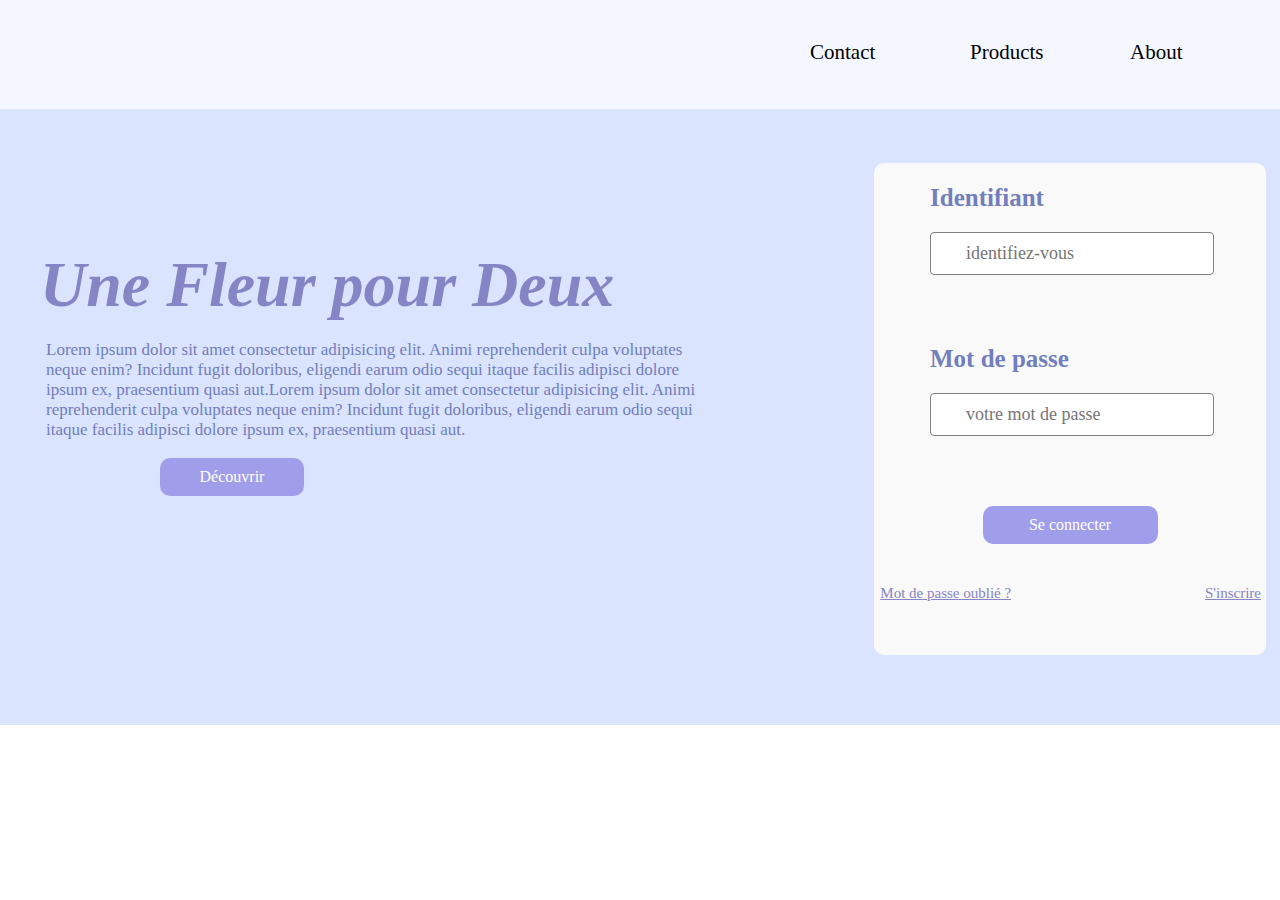
<file: public/index.html>
<!DOCTYPE html>
<html>

<head>
    <meta charset='utf-8'>
    <meta http-equiv='X-UA-compatible' content='IE=edge'>
    <title>Mon projet d'école</title>
    <meta name='viewport' content='width=device-width, initial-scale=-1'>
    <link rel='stylesheet' type='text/css' media='screen' href='../css/style.css'>
    <!--On a pas besoin du fichier js-->
    <!--<script src='main.js'></script>-->
</head>

<body>

    <div class="container">
        <div class="banner">
            <div class="boton">

                <ul>
                    <li>
                        <left><a href="index.html">Home</a></left>
                    </li>
                    <li>
                        <left><a href="About.html">About</a></left>
                    </li>
                    <li>
                        <left><a href="Products.html">Products</a></left>
                    </li>
                    <li>
                        <left><a href="Contact.html">Contact</a></left>
                    </li>
                </ul>
            </div>

            <div class="block_1">
                <h1><i>Une Fleur pour Deux</i></h1></br>
                <p>Lorem ipsum dolor sit amet consectetur adipisicing elit.
                    Animi reprehenderit culpa voluptates neque enim? Incidunt fugit
                    doloribus, eligendi earum odio sequi itaque facilis adipisci 
                    dolore ipsum
                    ex, praesentium quasi aut.Lorem ipsum dolor sit 
                    amet consectetur adipisicing elit.
                    Animi reprehenderit culpa voluptates neque enim? Incidunt fugit
                    doloribus, eligendi earum odio sequi itaque facilis adipisci dolore ipsum
                    ex, praesentium quasi aut.</p></br>


                <input class="botton_left" type="submit" value="Découvrir">
            </div>

            <div>
                <title>Formulaire d'Enregistrement</title>

                <section class="form-register">
                    <h2>Identifiant</h2>
                    <input class="controls" type="text" name="identifiant" id="identifiant"
                        placeholder="identifiez-vous">
                    <h2>Mot de passe</h2>
                    <input class="controls" type="text" name="mot de passe" id="mot de passe"
                        placeholder="votre mot de passe">
                    <input class="botton_right" type="submit" value="Se connecter">
                    <div class="botonsInferieur">
                        <div class="sincrire">
                        <a href="#">S'inscrire</a>
                        </div>
                        <div class="passeoublie">
                        <a href="#">Mot de passe oublié ?</a>
                        </div>
                    </div>


                </section>
            </div>
        </div>

    </div>
    </div>

    <div class="block_2">
        <h4><i>Qui sommes nous ?</i></h4></br>
        <p>Lorem ipsum dolor sit amet consectetur adipisicing elit.
            Animi reprehenderit culpa voluptates neque enim? Incidunt fugit
            doloribus, eligendi earum odio sequi itaque facilis adipisci dolore ipsum
            ex, praesentium quasi aut.Lorem ipsum dolor sit amet consectetur adipisicing elit.
            Animi reprehenderit culpa voluptates neque enim? Incidunt fugit
            doloribus, eligendi earum odio sequi itaque facilis adipisci dolore ipsum
            ex, praesentium quasi aut.</p></br>
    </div>

</body>

</html>
</file>
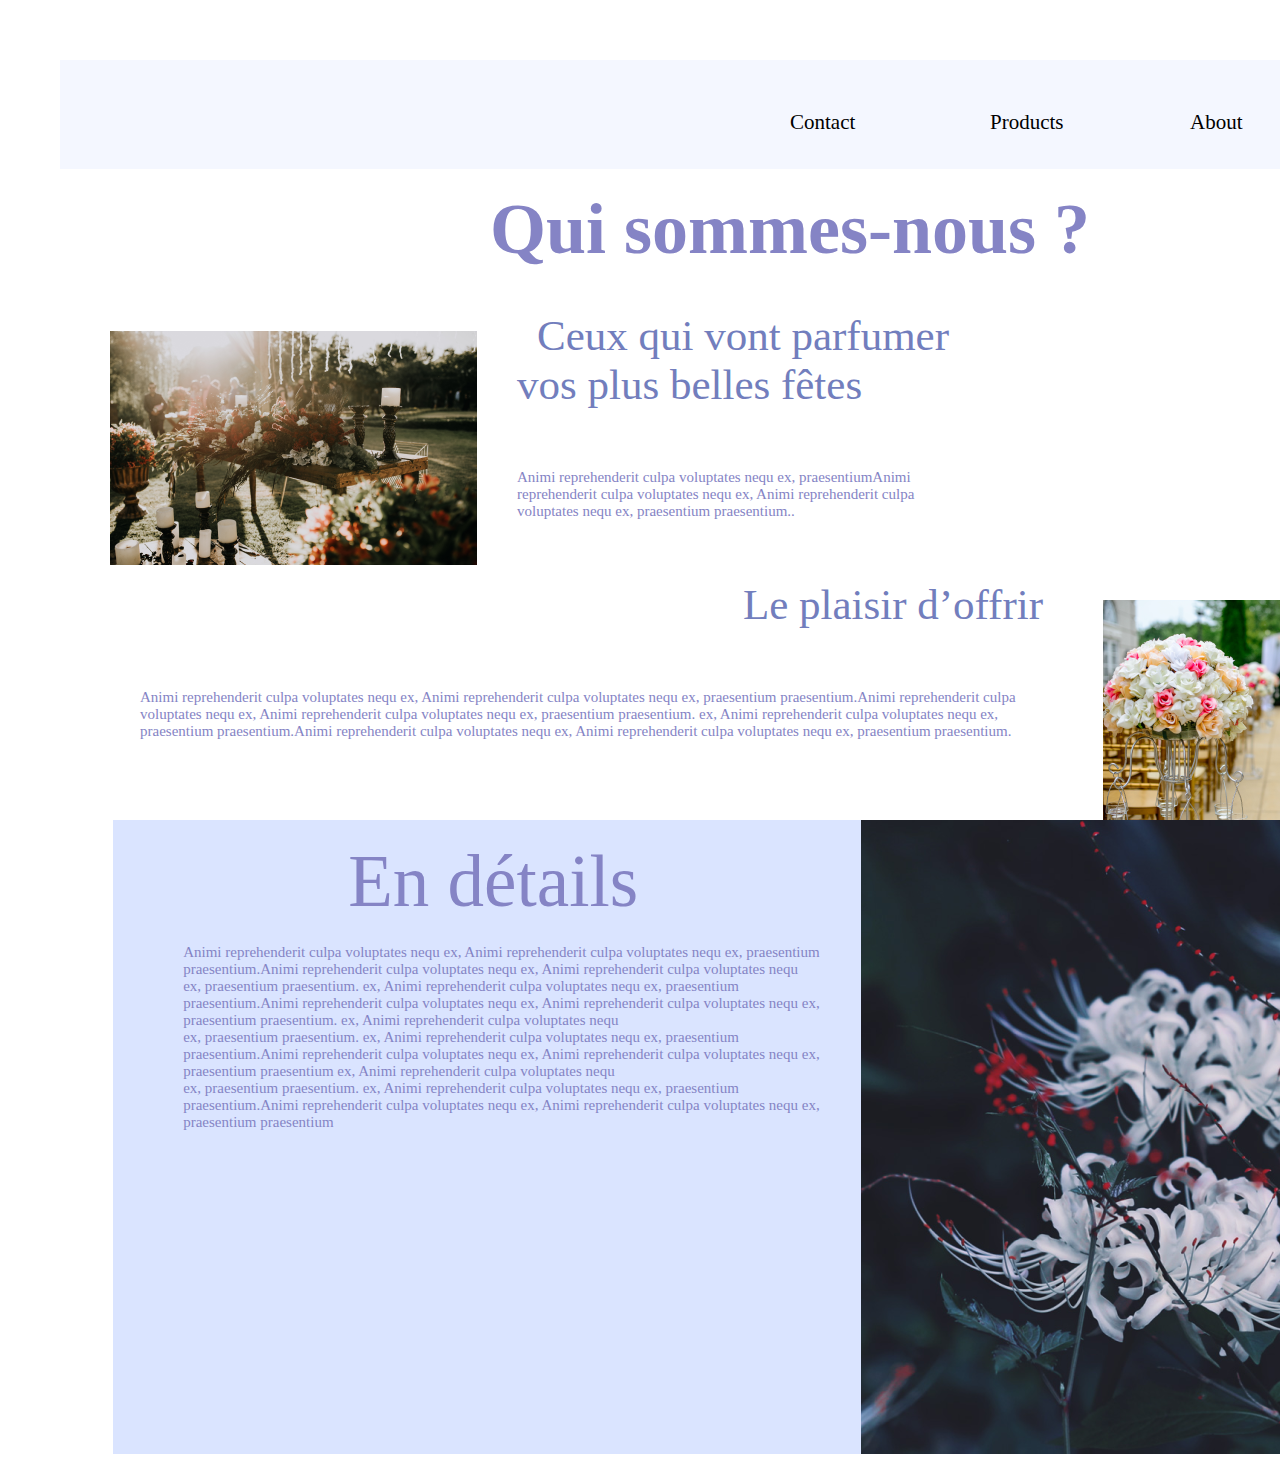
<file: public/About.html>
<html>

<head>
    <meta charset='utf-8'>
    <meta http-equiv='X-UA-compatible' content='IE=edge'>
    <title>Qui sommes-nous ?</title>
    <meta name='viewport' content='width=device-width, initial-scale=-1'>
    <link rel='stylesheet' type='text/css' media='screen' href='../css/style.css'>
</head>

<body>
    <div class="containerAbout">
        <div class="banner">
            <div class="boton">

                <ul>
                    <li>
                        <left><a href="index.html">Home</a></left>
                    </li>
                    <li>
                        <left><a href="About.html">About</a></left>
                    </li>
                    <li>
                        <left><a href="Products.html">Products</a></left>
                    </li>
                    <li>
                        <left><a href="Contact.html">Contact</a></left>
                    </li>
                </ul>
            </div>

            <div class="titreAbout">
                Qui sommes-nous ?
            </div>

            <div class="photo1">
            <img src="../images/photo1.png" alt="photo1">
            </div>


            <div class="titre1">
                 <h>Ceux qui vont parfumer 
                 </br>vos plus belles fêtes</h>
            </div>
            <div class="texte1">
                 <p>Animi reprehenderit culpa voluptates nequ
                    ex, praesentiumAnimi reprehenderit culpa voluptates nequ
                    ex, Animi reprehenderit culpa voluptates nequ
                    ex, praesentium praesentium..</p>
            </div>


                <div class="Photo2">
                    <img src="../images/photo2.png" alt="photo2">
                           </div>
            
        

              <div class="titre2">
                    <h>Le plaisir d’offrir</br></h>
               </div>
               <div class="texte2">
                    <p>Animi reprehenderit culpa voluptates nequ
                       ex, Animi reprehenderit culpa voluptates nequ
                       ex, praesentium praesentium.Animi reprehenderit culpa voluptates nequ
                       ex, Animi reprehenderit culpa voluptates nequ
                       ex, praesentium praesentium.  ex, Animi reprehenderit culpa voluptates nequ
                       ex, praesentium praesentium.Animi reprehenderit culpa voluptates nequ
                       ex, Animi reprehenderit culpa voluptates nequ
                       ex, praesentium praesentium.</p>
               </div>
        
              
               <div class="Photo3">
                <img src="../images/anomonesgrande.png" alt="photo3">
                       </div>
               <div class="titre3">
                <h>En détails</br></h>
                <p>Animi reprehenderit culpa voluptates nequ
                    ex, Animi reprehenderit culpa voluptates nequ
                    ex, praesentium praesentium.Animi reprehenderit culpa voluptates nequ
                    ex, Animi reprehenderit culpa voluptates nequ</br>
                    ex, praesentium praesentium.  ex, Animi reprehenderit culpa voluptates nequ
                    ex, praesentium praesentium.Animi reprehenderit culpa voluptates nequ
                    ex, Animi reprehenderit culpa voluptates nequ
                    ex, praesentium praesentium.
                    ex, Animi reprehenderit culpa voluptates nequ</br>
                    ex, praesentium praesentium.  ex, Animi reprehenderit culpa voluptates nequ
                    ex, praesentium praesentium.Animi reprehenderit culpa voluptates nequ
                    ex, Animi reprehenderit culpa voluptates nequ
                    ex, praesentium praesentium
                    ex, Animi reprehenderit culpa voluptates nequ</br>
                    ex, praesentium praesentium.  ex, Animi reprehenderit culpa voluptates nequ
                    ex, praesentium praesentium.Animi reprehenderit culpa voluptates nequ
                    ex, Animi reprehenderit culpa voluptates nequ
                    ex, praesentium praesentium</p>
               
           </div>
        
                

            </div>
        </div>
  
</body>

</html>
</file>
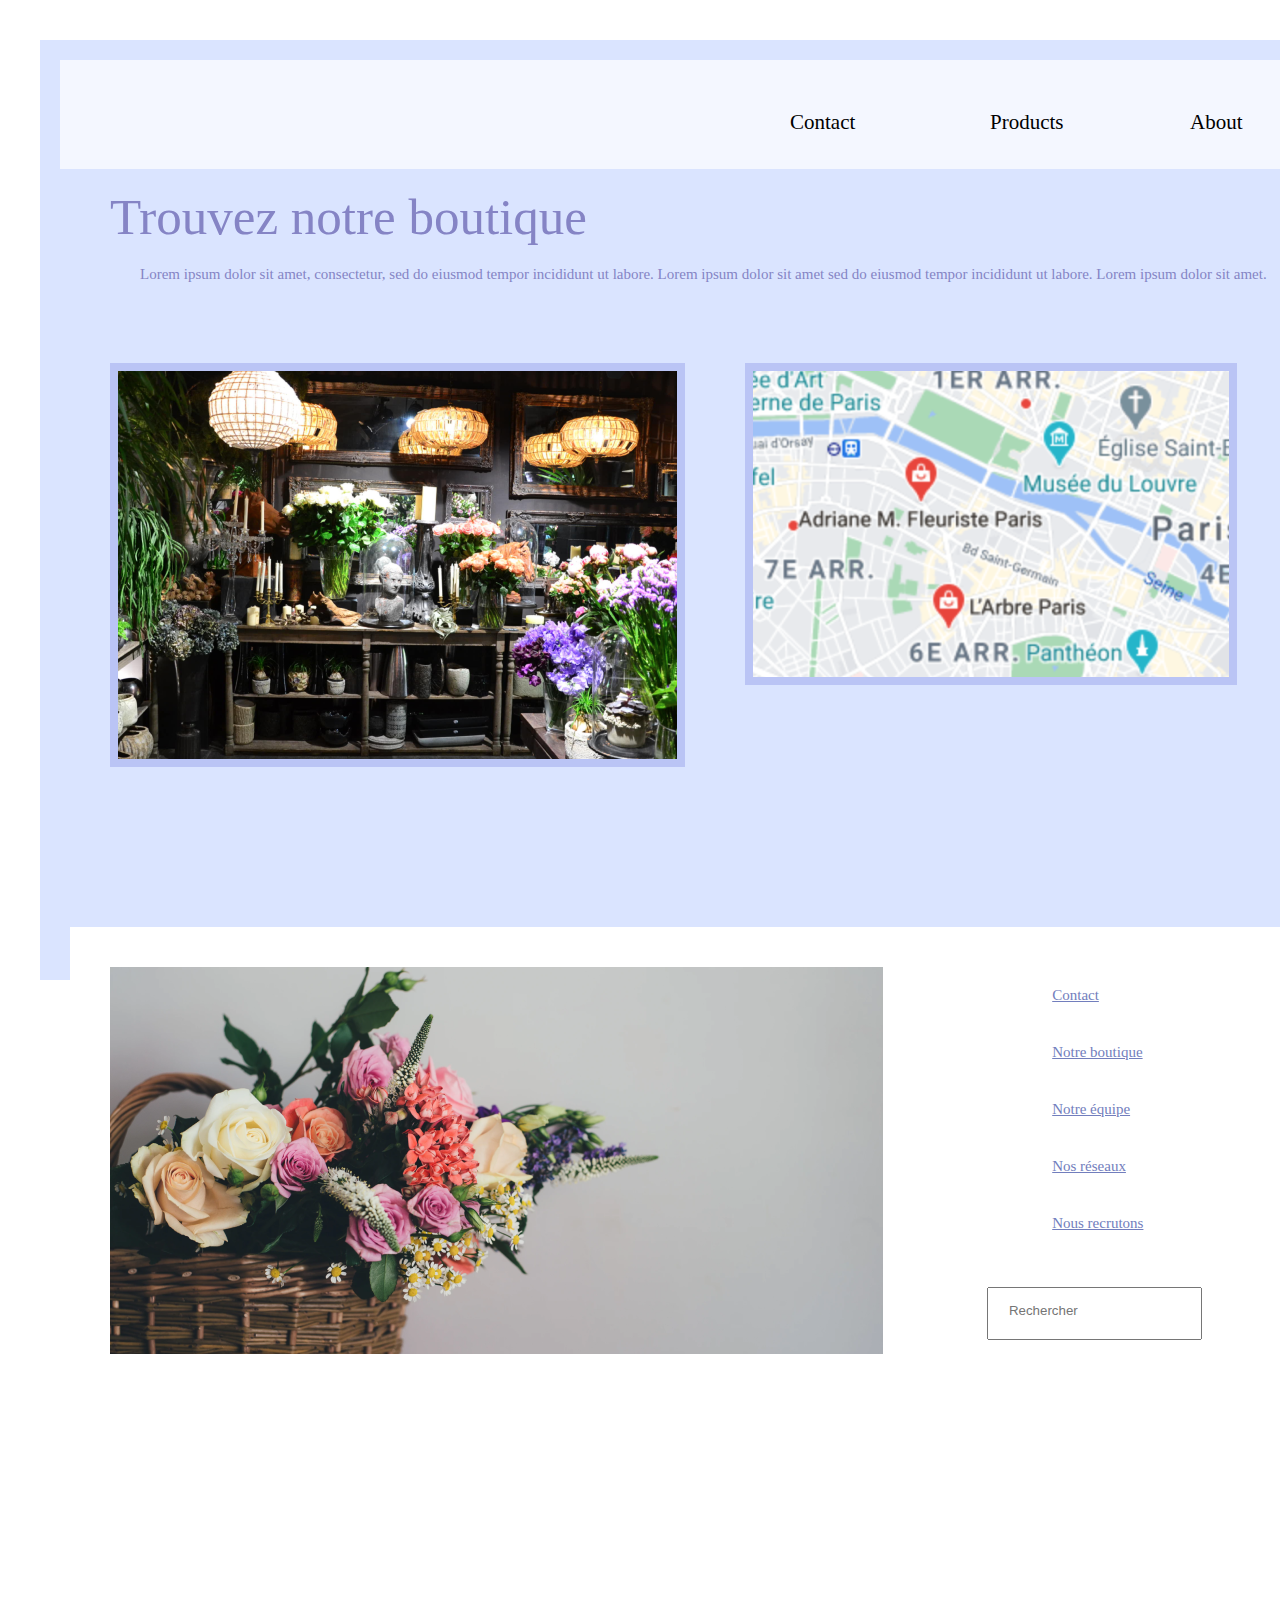
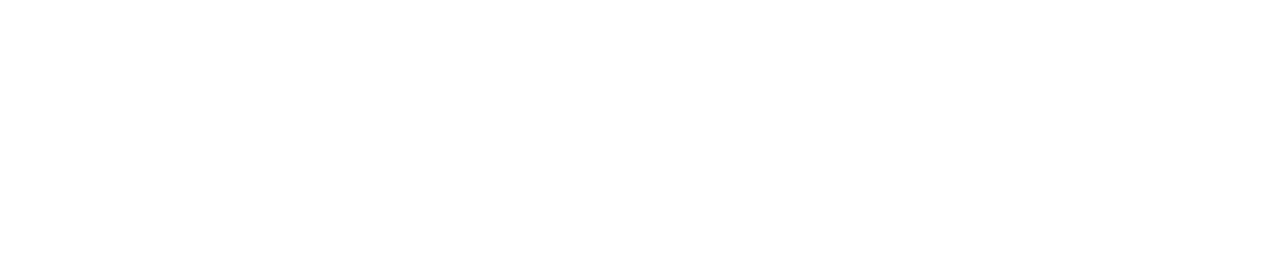
<file: public/Contact.html>
<html>

<head>
    <meta charset='utf-8'>
    <meta http-equiv='X-UA-compatible' content='IE=edge'>
    <title>Contact</title>
    <meta name='viewport' content='width=device-width, initial-scale=-1'>
    <link rel='stylesheet' type='text/css' media='screen' href='../css/style.css'>
</head>

<body>
    <div class="containerContacts">
        <div class="banner">
            <div class="boton">

                <ul>
                    <li>
                        <left><a href="index.html">Home</a></left>
                    </li>
                    <li>
                        <left><a href="About.html">About</a></left>
                    </li>
                    <li>
                        <left><a href="Products.html">Products</a></left>
                    </li>
                    <li>
                        <left><a href="Contact.html">Contact</a></left>
                    </li>
                </ul>
            </div>

            <div class="titreContact">
                <h>Trouvez notre boutique</h>
                <p>Lorem ipsum dolor sit amet, consectetur, sed do eiusmod tempor incididunt ut labore. 
                    Lorem ipsum dolor sit amet
                sed do eiusmod tempor incididunt ut labore. 
                Lorem ipsum dolor sit amet.</p>
            </div>



            <div class="boutiquephoto">
                <img src="../images/boutique.png" alt="boutiquephoto">
                
            </div>
            <div class="mapphoto">
                <img src="../images/map.png" alt="mapphoto">

            </div>


  <div class="photofoot">
                <img src="../images/fleurfooting.png" alt="fleurfooting">


<div class="liste">
    <dl>
        <dt><a href="Contact.html">Contact</a></dt>
        <dt><a href="Products.html">Notre boutique</a></dt>
        <dt><a href="#">Notre équipe</a></dt>
        <dt><a href="#">Nos réseaux</a></dt>
         <dt><a href="#">Nous recrutons</a></dt>

    </dl>
 

<section class="rechercher">
       
    <input class="rechercher" type="text" name="rechercher" id="rechercher"
    placeholder="Rechercher">
        </section>

        </div>
        </div>

    </body>
    </html>
</file>
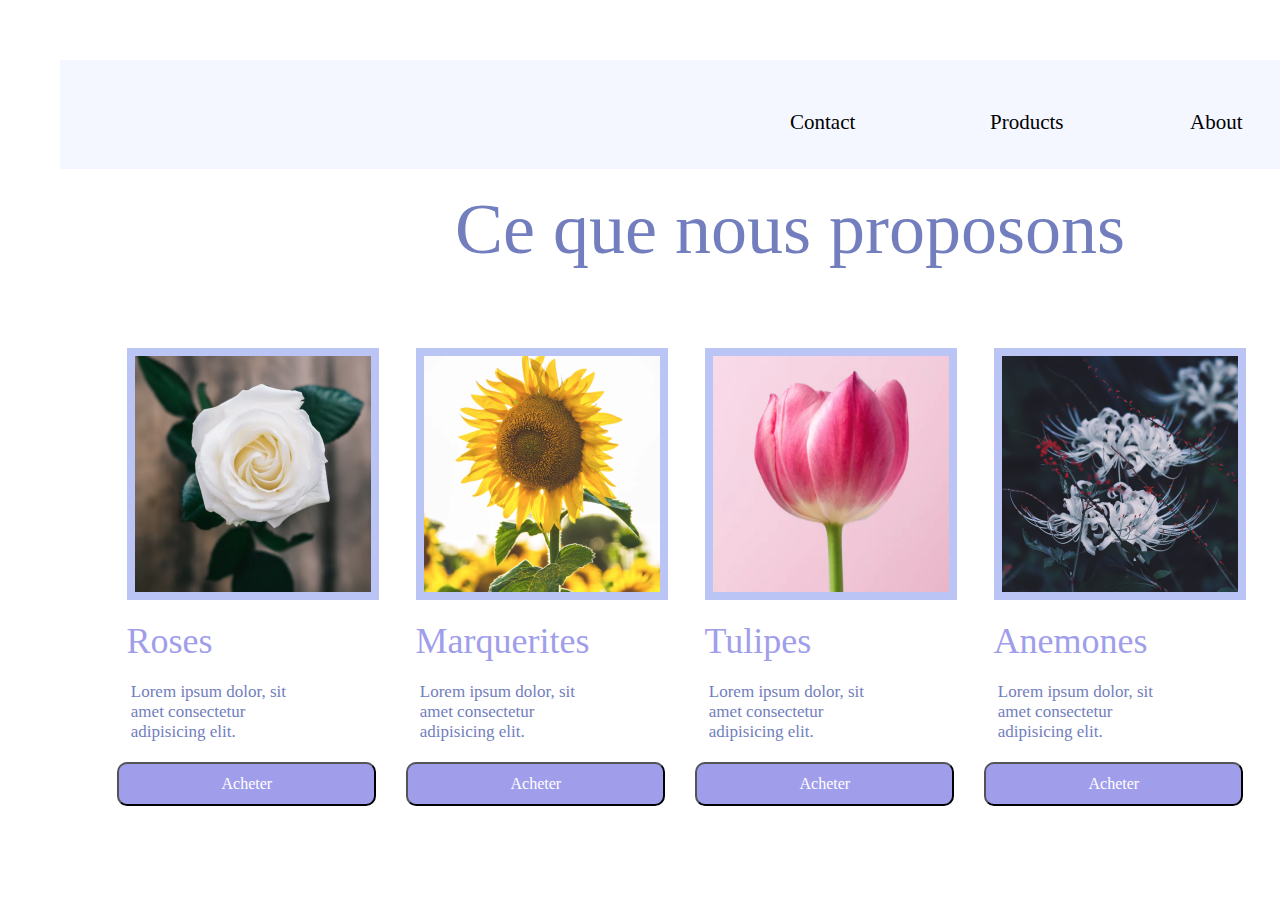
<file: public/Products.html>
<html>

<head>
    <meta charset='utf-8'>
    <meta http-equiv='X-UA-compatible' content='IE=edge'>
    <title>Products</title>
    <meta name='viewport' content='width=device-width, initial-scale=-1'>
    <link rel='stylesheet' type='text/css' media='screen' href='../css/style.css'>
</head>

    

<body>
    <div class="containerProducts">
        <div class="banner">
            <div class="boton">

                <ul>
                    <li>
                        <left><a href="index.html">Home</a></left>
                    </li>
                    <li>
                        <left><a href="About.html">About</a></left>
                    </li>
                    <li>
                        <left><a href="Products.html">Products</a></left>
                    </li>
                    <li>
                        <left><a href="Contact.html">Contact</a></left>
                    </li>
                </ul>
            </div>

            <div class="titreProducts">
                Ce que nous proposons
            </div>

            
                <div class="fleurs">
                <img src="../images/roses.png" alt="roses">
                <h>Roses</h>
                    <p>Lorem ipsum dolor, sit amet consectetur adipisicing elit.</p>
                        <input class="botonfleurs" type="submit" value="Acheter"> 
                </div>
                 

                <div class="fleurs">
                <img src="../images/marguerites.png" alt="marguerites">
                <h>Marquerites</h>
                    <p>Lorem ipsum dolor, sit amet consectetur adipisicing elit.</p>
                        <input class="botonfleurs" type="submit" value="Acheter"> 
                  </div>

                  <div class="fleurs">
                    <img src="../images/tulipes.png" alt="tulipes">
                   <h>Tulipes</h>
                    <p>Lorem ipsum dolor, sit amet consectetur adipisicing elit. 
                        </p>
                        <input class="botonfleurs" type="submit" value="Acheter"> 
                  </div>

                <div class="fleurs">
                    <img src="../images/anemones.png" alt="anemones">
                <h>Anemones</h>
                    <p>Lorem ipsum dolor, sit amet consectetur adipisicing elit.</p>
                        <input class="botonfleurs" type="submit" value="Acheter"> 
                </div>   
                
        </body>
        </html>
</file>
<file: css/style.css>
body {
    background-color: white;

}

.container {
    position: absolute;
    background-color: #DAE4FF;
    width: 1440px;
    height: 725px;

}

.containerAbout {
    position: absolute;
    background-color: white;
    width: 1440px;
    height: 900px;
}

.banner {
    width: 1440px;
    height: 89px;
    padding: 10px 10px 10px 10px;
    background-color: #F4F7FF;
    margin-top: 0px;

}

.boton {
    width: 1440px;
    height: 58px;
    background-color: #F4F7FF;
}

.boton ul {
    List-style: none;
    padding: 0px;
    margin-bottom: 30px;

}

.boton ul li {
    width: 160px;
    height: 20px;
    float: right;
    

}

.boton ul li a {
    text-decoration: none;
    font-family: 'avenir';
    font-size: 21px;
    font-weight: regular;
    color: black;
    text-align: left;
}

.boton ul li a:hover {
    color: #8584C5;
}

.block_1 {

   float: left;
    width: 720px;
    height: 151px;
    

}

h1 {
    font-size: 64px;
    font-family: 'avenir';
    font-weight: bold;
    color: #8584C5;
    margin-left: 30px;
    padding-top: 150px;

}


.block_1 p {
    margin-left: 5%;
    font-size: 17px;
    font-family: 'avenir';
    color: #727EBD;
    text-align: left;
}

 .botton_left {
    width: 20%;
    background: #A09EEB;
    border: none;
    padding: 10px;
    color: white;
    margin: 0px 20px 40px 150px;
    font-size: 16px;
    font-family: 'avenir';
    border-radius: 10px;
}



* {
    margin: 0;
    padding: 20;
    box-sizing: 420px;

}

.form-register {
    width: 350px;
    height: 450px;
    background-color: #F9F9F9;
    padding: 21px;
    margin-top: 65px;
border-radius: 10px;
font-family: 'avenir';
color: #727EBD;
float: left;
position: relative;
top: 45%;
margin-left: 10%;
}
    




.botonsInferieur {
    margin-left: 3%;
    width: 80%;
    height: 30px;

}

.sincrire {
    position: absolute;
    right: 0px;
  

}



.form-register h2 {
    font-size: 25px;
    margin-bottom: 20px;
    margin-left: 10%;
    font-family: 'avenir';
    color: #727EBD;
}



.controls {
    width: 70%;
    background: white;
    border-radius: 4px;
    margin-bottom: 70px;
    border: 1px solid gray;
    font-family: 'avenir';
    font-size: 18px;
    padding-top: 10px;
    padding-bottom: 10px;
    padding-left: 10%;
    margin-left: 10%;
}

.form-register p {
    text-align: right;
    font-size: 16px;
    color: #8584C5;

}

.form-register p1 {
    text-align: left;
    font-size: 16px;
    color: #8584C5;
}

.form-register a {
    color: #8584C5;
    margin-left: -9%;
   


}

.form-register .botton_right {
    width: 50%;
    background: #A09EEB;
    border: none;
    padding: 10px;
    color: white;
    margin: 0px 20px 40px 150px;
    font-size: 16px;
    font-family: 'avenir';
    border-radius: 10px;
    margin-left: 25%;
}

.block_2 {

    float: left;
    width: 720px;
    height: 151px;
}

h1 {
    font-size: 64px;
    font-family: 'avenir';
    font-weight: bold;
    color: #8584C5;
    margin-left: 30px;
    padding-top: 150px;

}

p {
    font-size: 15px;
    font-family: 'avenir';
    text-align: left;
    color: #8584C5;
    margin-left: 30px;
    margin-right: 10px;
}





.titreAbout {
    font-size: 72px;
    font-family: 'avenir';
    font-weight: bold;
    color: #8584C5;
    text-align: center;
    
}
.photo1  {
    
    float: left;
    
}

.titre1 {
    font-size: 43px;
    font-family: 'avenir';
    color: #727EBD;   
}

.texte1 {

    font-size: 17px;
    font-family: 'avenir';
    color: #727EBD;
    margin-right: 35%;    
}

.Photo2{
    float: right;
}
.titre2 {
    font-size: 43px;
    font-family: 'avenir';
    color: #727EBD; 
    text-align: right;  
}

.texte2 {

    font-size: 17px;
    font-family: 'avenir';
    color: #727EBD;
    text-align: right;
}


.titre3 {
    background-color: #DAE4FF;
    margin-left: 3%;
    width: 50%;
    height: 667%;
    margin-top: 2.8%;
    color: #8584C5;
    font-size: 73px;
    font-family: 'avenir';
    text-align: center;
   
}
.p {
    
    color: #424A71;
    font-size: 24px;
    font-family: 'avenir';
    text-align: left;
    
}

.Photo3 {
float: right;
width: 14%;
height: 16%;
}



.titreContact {
    font-size: 51px;
    font-family: 'avenir';
    text-align: left;
    color: #8584C5;


}


.containerContacts {
    position: absolute;
    background-color: #DAE4FF;
    width: 1440px;
    height: 900px;

}

.boutiquephoto {
    float: left;
}
/*
p {
    margin-left: 45%;
    text-align: justify;
}
*/
.photofoot{
    background-color: white;
    width: 1440px;
    height: 900px;
    margin-top: 14%;

    }

.liste  { 
    float: right;
    margin-right: 15%;
    padding-right: 7%;
    padding-top: 0%;
}

a {
    font-size: 15px;
    font-family: 'avenir';
    color: #727EBD;
}

.rechercher {
    float: right;
    margin-right: -1%;
    padding-right: 7%;
    padding-top: 7%;
}

.titreProducts {
    font-size: 72px;
    font-family: 'avenir';
    text-align: center;
    color: #727EBD;
    
}

.fleurs {
    
    float: left; 
    box-sizing: border-box;
    margin: 0.5;
    padding: 1em;
    width: 20%;

}

.botonfleurs{   
    width: 120%;
    background: #A09EEB;
    padding: 11px;
    color: white;
    font-size: 16px;
    font-family: 'avenir';
    border-radius: 10px;
    margin-left: 5%;
}

.fleurs  {

    font-size: 36px;
    color: #A09EEB;
    font-family:'avenir';

}
.fleurs p {

    font-size: 17px;
    font-family: 'avenir';
    color: #727EBD;
    margin-left: 2%;
  
}
</file>
